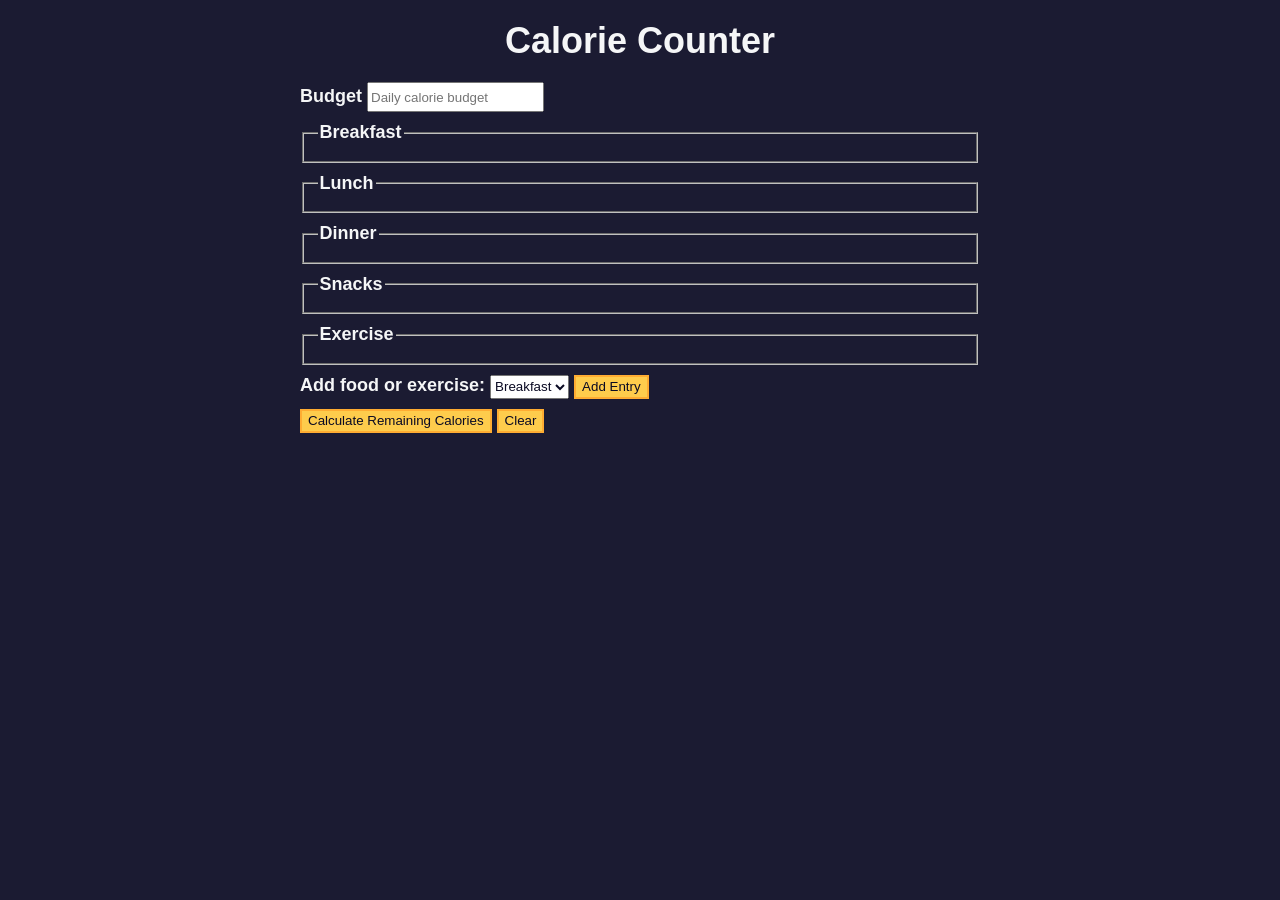
<file: Calorie Counter/index.html>
<!DOCTYPE html>
<html lang="en">
  <head>
    <meta charset="utf-8" />
    <meta name="viewport" content="width=device-width, initial-scale=1.0" />
    <link rel="stylesheet" href="styles.css" />
    <title>Calorie Counter</title>
  </head>
  <body>
    <main>
      <h1>Calorie Counter</h1>
      <div class="container">
        <form id="calorie-counter">
          <label for="budget">Budget</label>
          <input
            type="number"
            min="0"
            id="budget"
            placeholder="Daily calorie budget"
            required
          />
          <fieldset id="breakfast">
            <legend>Breakfast</legend>
            <div class="input-container"></div>
          </fieldset>
          <fieldset id="lunch">
            <legend>Lunch</legend>
            <div class="input-container"></div>
          </fieldset>
          <fieldset id="dinner">
            <legend>Dinner</legend>
            <div class="input-container"></div>
          </fieldset>
          <fieldset id="snacks">
            <legend>Snacks</legend>
            <div class="input-container"></div>
          </fieldset>
          <fieldset id="exercise">
            <legend>Exercise</legend>
            <div class="input-container"></div>
          </fieldset>
          <div class="controls">
            <span>
              <label for="entry-dropdown">Add food or exercise:</label>
              <select id="entry-dropdown" name="options">
                <option value="breakfast" selected>Breakfast</option>
                <option value="lunch">Lunch</option>
                <option value="dinner">Dinner</option>
                <option value="snacks">Snacks</option>
                <option value="exercise">Exercise</option>
              </select>
              <button type="button" id="add-entry">Add Entry</button>
            </span>
          </div>
          <div>
            <button type="submit">
              Calculate Remaining Calories
            </button>
            <button type="button" id="clear">Clear</button>
          </div>
        </form>
        <div id="output" class="output hide"></div>
      </div>
    </main>
    <script src="./script.js"></script>
  </body>
</html>
</file>
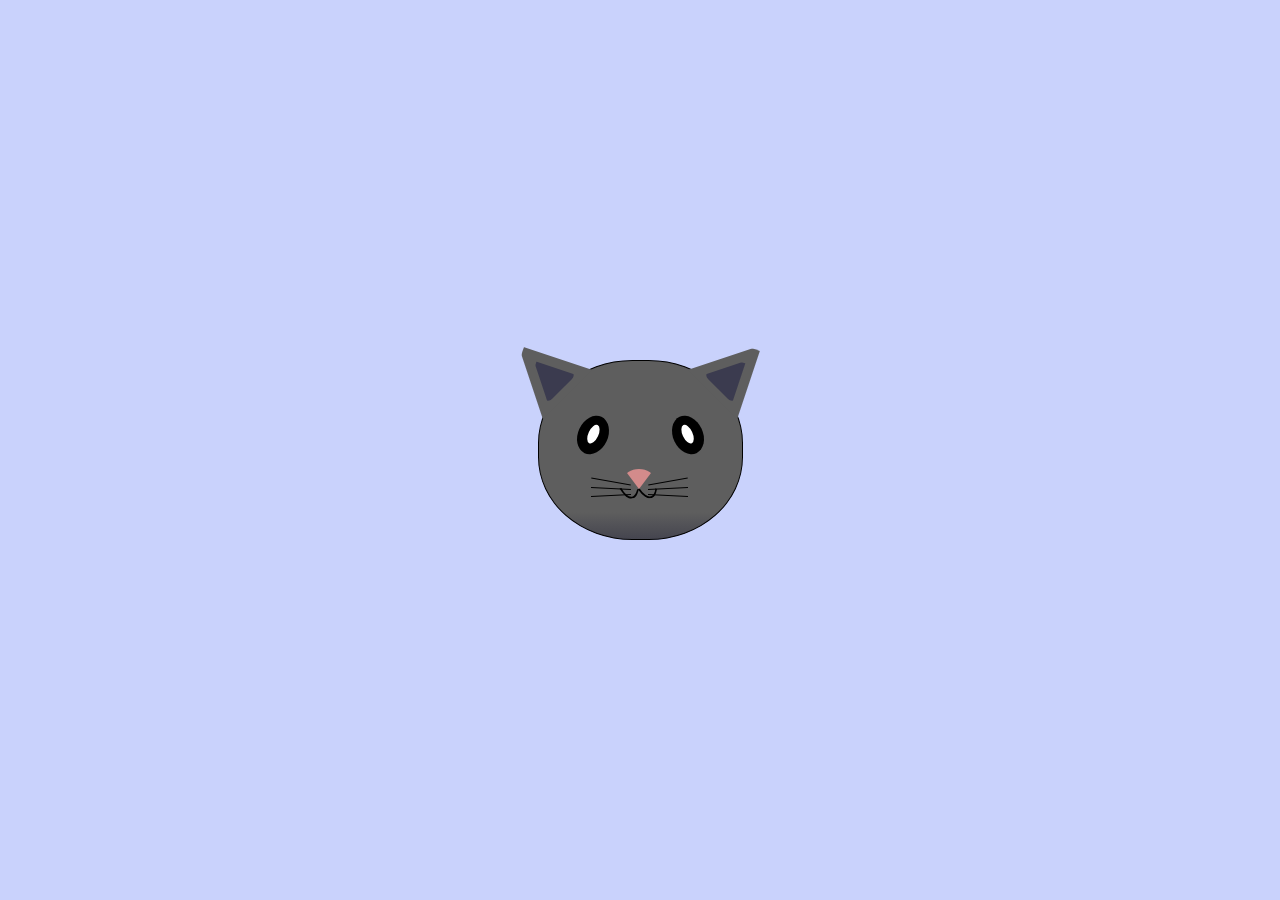
<file: Cat Painting/index.html>
<!DOCTYPE html>
<html lang="en">
<head>
    <meta charset="UTF-8">
    <title>fCC Cat Painting</title>
    <link rel="stylesheet" href="./styles.css">
</head>
<body>
    <main>
      <div class="cat-head">
        <div class="cat-ears">
          <div class="cat-left-ear">
            <div class="cat-left-inner-ear"></div>
          </div>
          <div class="cat-right-ear">
            <div class="cat-right-inner-ear"></div>
          </div>
        </div>

        <div class="cat-eyes">
          <div class="cat-left-eye">
            <div class="cat-left-inner-eye"></div>
          </div>
          <div class="cat-right-eye">
            <div class="cat-right-inner-eye"></div>
          </div>
        </div>
        
        <div class="cat-nose"></div>

        <div class="cat-mouth">
          <div class="cat-mouth-line-left"></div>
          <div class="cat-mouth-line-right"></div>
        </div>

        <div class="cat-whiskers">
          <div class="cat-whiskers-left">
            <div class="cat-whisker-left-top"></div>
            <div class="cat-whisker-left-middle"></div>
            <div class="cat-whisker-left-bottom"></div>
          </div>
          <div class="cat-whiskers-right">
            <div class="cat-whisker-right-top"></div>
            <div class="cat-whisker-right-middle"></div>
            <div class="cat-whisker-right-bottom"></div>
          </div>
        </div>

      </div>
    </main>
</body>
</html>
</file>
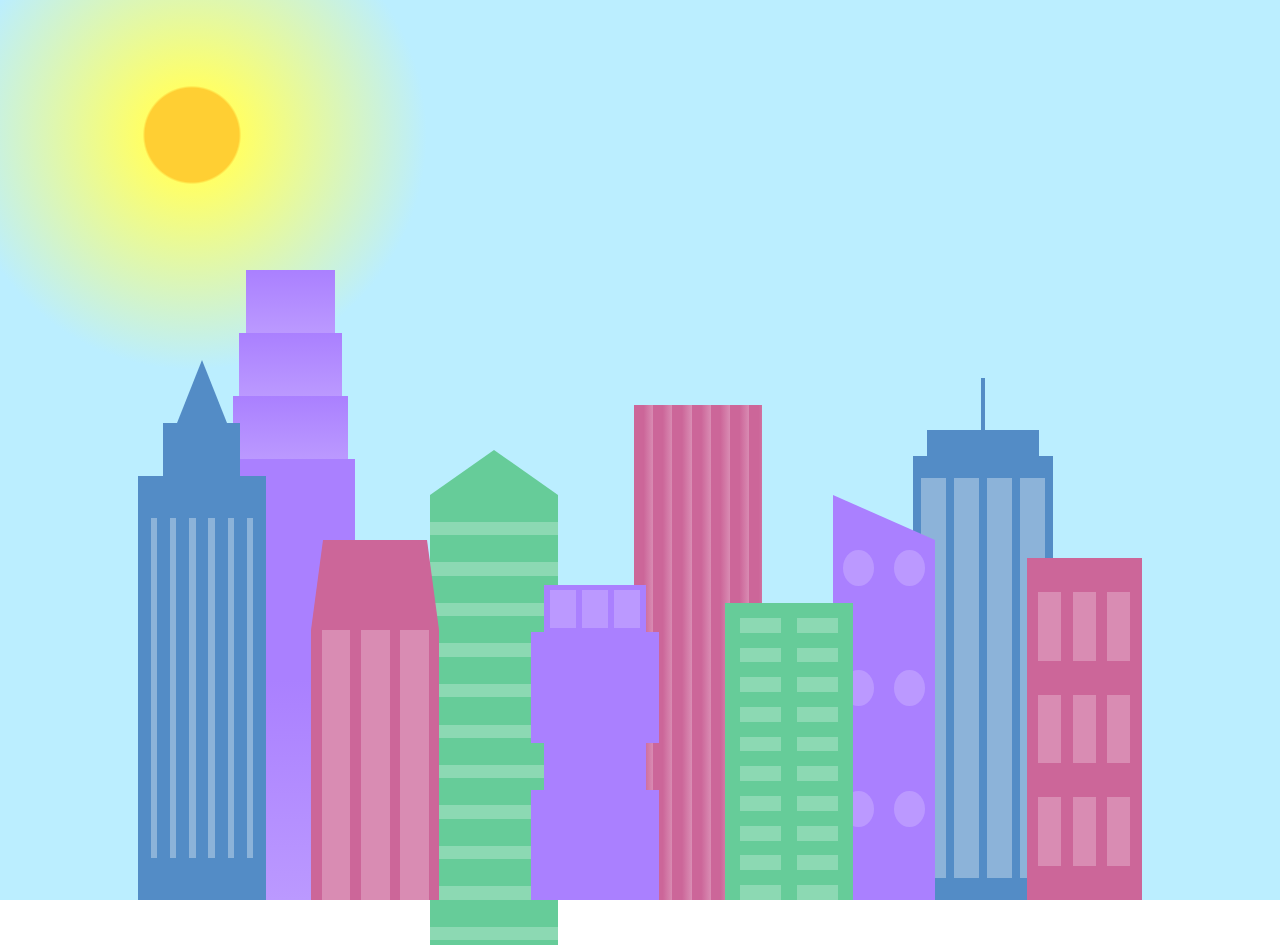
<file: City-Skyline/index.html>
<!DOCTYPE html>
<html lang="en">    
  <head>
    <meta charset="UTF-8">
    <meta name="viewport" content="width=device-width, initial-scale=1.0">
    <title>City Skyline</title>
    <link href="styles.css" rel="stylesheet" />   
  </head>

  <body>
    <div class="background-buildings sky">
      <div></div>
      <div></div>
      <div class="bb1 building-wrap">
        <div class="bb1a bb1-window"></div>
        <div class="bb1b bb1-window"></div>
        <div class="bb1c bb1-window"></div>
        <div class="bb1d"></div>
      </div>
      <div class="bb2">
        <div class="bb2a"></div>
        <div class="bb2b"></div>
      </div>
      <div class="bb3"></div>
      <div></div>
      <div class="bb4 building-wrap">
        <div class="bb4a"></div>
        <div class="bb4b"></div>
        <div class="bb4c window-wrap">
          <div class="bb4-window"></div>
          <div class="bb4-window"></div>
          <div class="bb4-window"></div>
          <div class="bb4-window"></div>
        </div>
      </div>
      <div></div>
      <div></div>
    </div>

    <div class="foreground-buildings">
      <div></div>
      <div></div>
      <div class="fb1 building-wrap">
        <div class="fb1a"></div>
        <div class="fb1b"></div>
        <div class="fb1c"></div>
      </div>
      <div class="fb2">
        <div class="fb2a"></div>
        <div class="fb2b window-wrap">
          <div class="fb2-window"></div>
          <div class="fb2-window"></div>
          <div class="fb2-window"></div>
        </div>
      </div>
      <div></div>
      <div class="fb3 building-wrap">
        <div class="fb3a window-wrap">
          <div class="fb3-window"></div>
          <div class="fb3-window"></div>
          <div class="fb3-window"></div>
        </div>
        <div class="fb3b"></div>
        <div class="fb3a"></div>
        <div class="fb3b"></div>
      </div>
      <div class="fb4">
        <div class="fb4a"></div>
        <div class="fb4b">
          <div class="fb4-window"></div>
          <div class="fb4-window"></div>
          <div class="fb4-window"></div>
          <div class="fb4-window"></div>
          <div class="fb4-window"></div>
          <div class="fb4-window"></div>
        </div>
      </div>
      <div class="fb5"></div>
      <div class="fb6"></div>
      <div></div>
      <div></div>
    </div>
  </body>
</html>
</file>
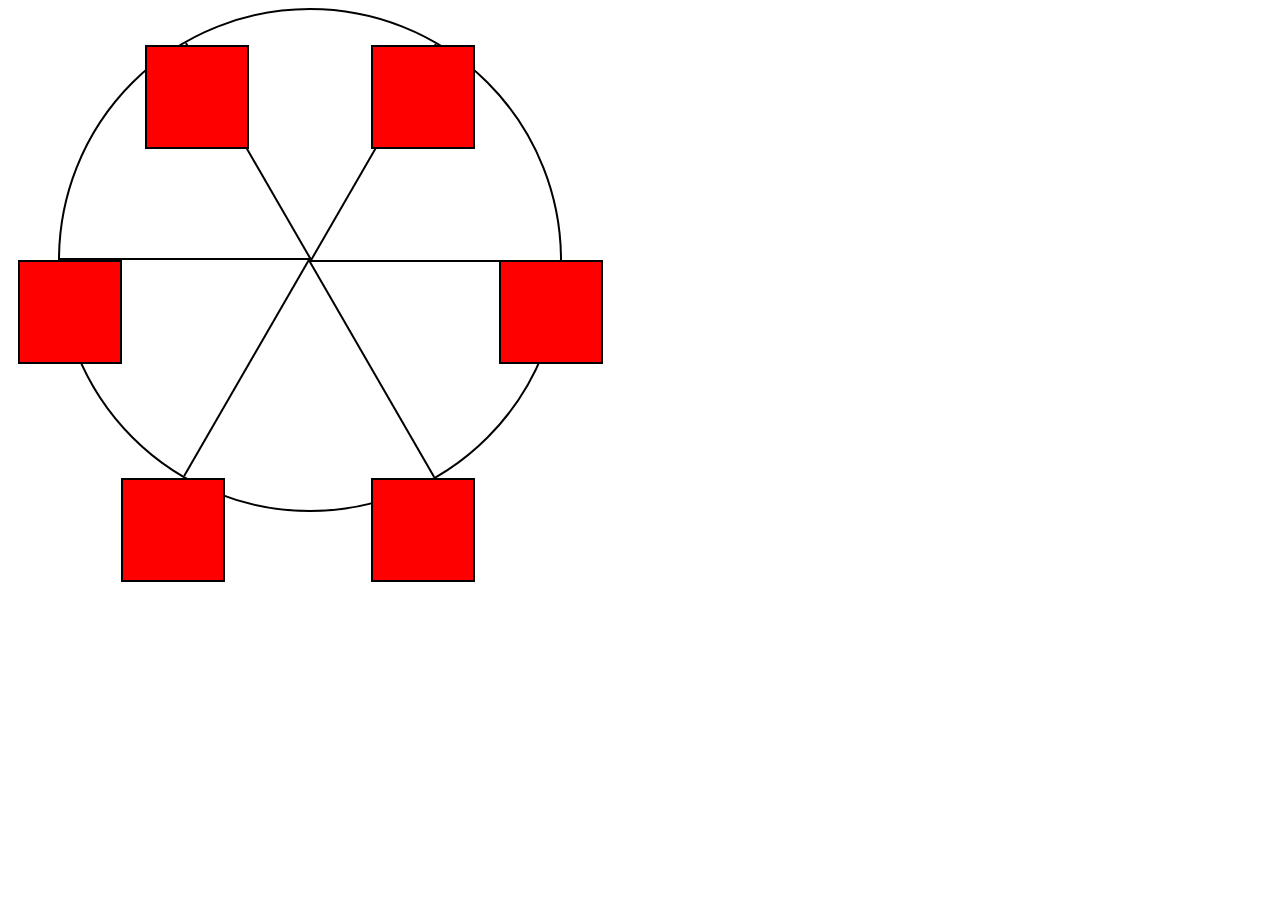
<file: Ferris Wheel/index.html>
<!DOCTYPE html>
<html lang="en">
  <head>
    <meta charset="UTF-8">
    <title>Ferris Wheel</title>
    <link rel="stylesheet" href="./styles.css">
  </head>
  <body>
    <div class="wheel">
      <span class="line"></span>
      <span class="line"></span>
      <span class="line"></span>
      <span class="line"></span>
      <span class="line"></span>
      <span class="line"></span>

      <div class="cabin"></div>
      <div class="cabin"></div>
      <div class="cabin"></div>
      <div class="cabin"></div>
      <div class="cabin"></div>
      <div class="cabin"></div>
    </div>
  </body>
</html>
</file>
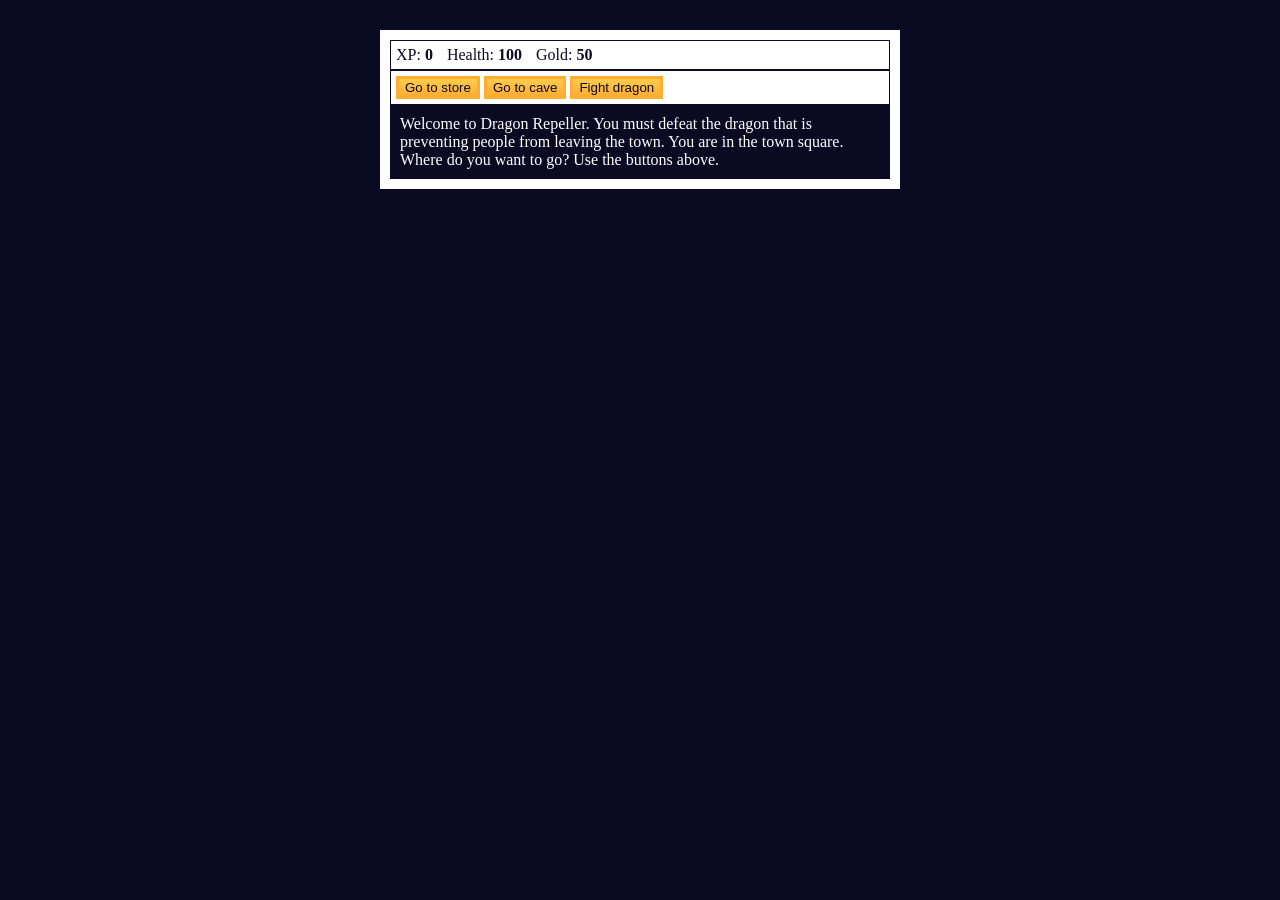
<file: Role Playing Game/index.html>
<!DOCTYPE html>
<html lang="en">
  <head>
    <meta charset="utf-8">
    <link rel="stylesheet" href="./styles.css">
    <title>RPG - Dragon Repeller</title>
  </head>
  <body>
    <div id="game">
      <div id="stats">
        <span class="stat">XP: <strong><span id="xpText">0</span></strong></span>
        <span class="stat">Health: <strong><span id="healthText">100</span></strong></span>
        <span class="stat">Gold: <strong><span id="goldText">50</span></strong></span>
      </div>
      <div id="controls">
        <button id="button1">Go to store</button>
        <button id="button2">Go to cave</button>
        <button id="button3">Fight dragon</button>
      </div>
      <div id="monsterStats">
        <span class="stat">Monster Name: <strong><span id="monsterName"></span></strong></span>
        <span class="stat">Health: <strong><span id="monsterHealth"></span></strong></span>
      </div>
      <div id="text">
        Welcome to Dragon Repeller. You must defeat the dragon that is preventing people from leaving the town. You are in the town square. Where do you want to go? Use the buttons above.
      </div>
    </div>
    <script src="./script.js"></script>
  </body>
</html>
</file>
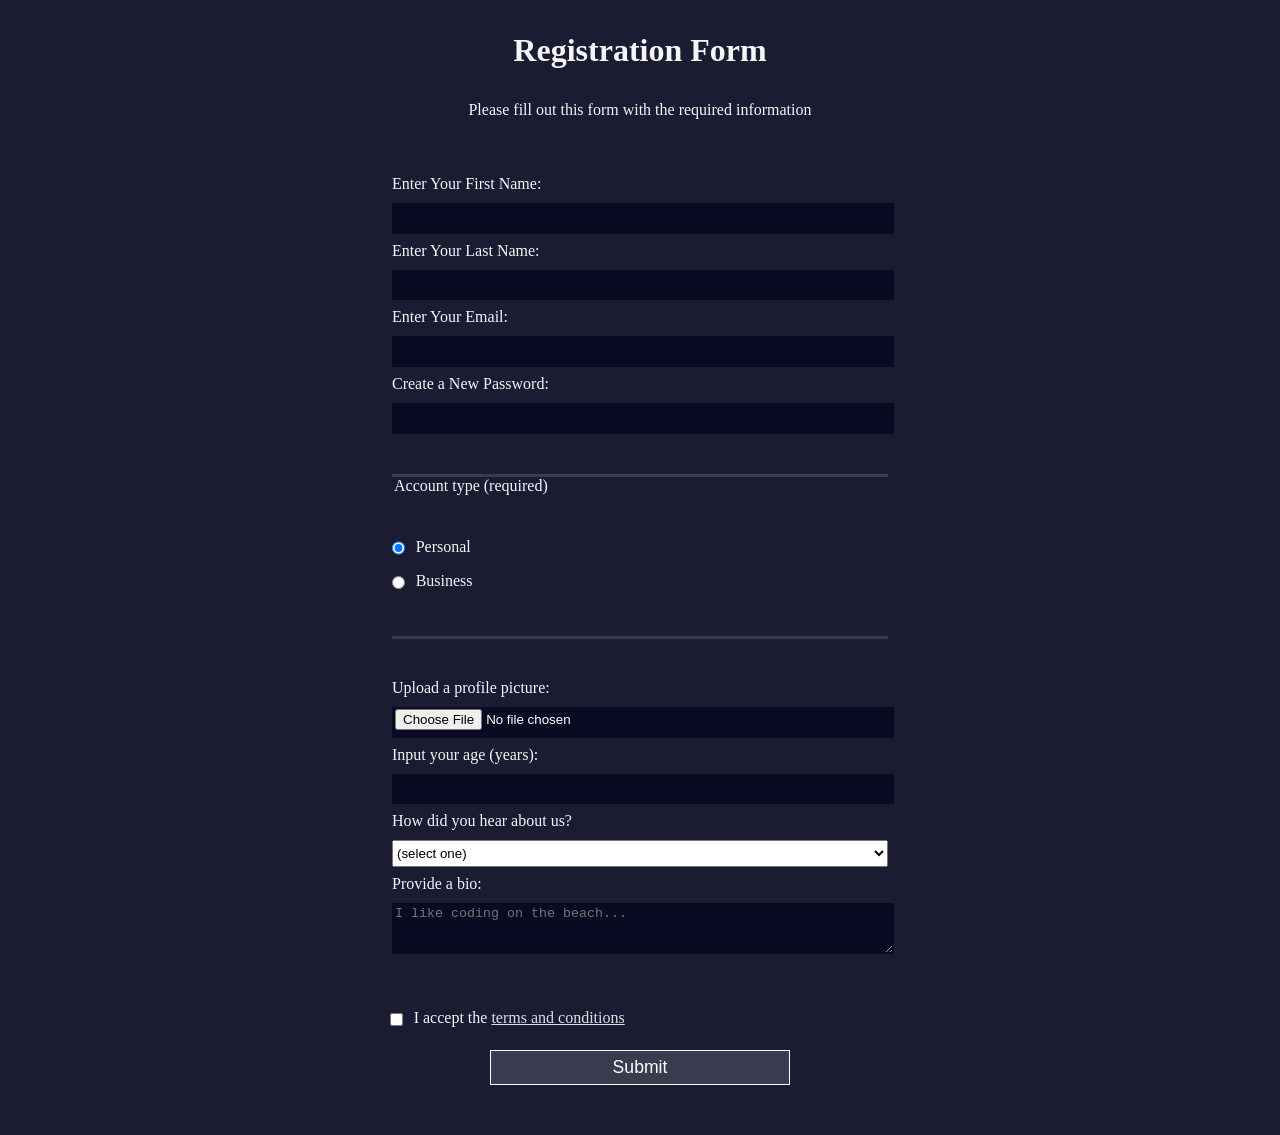
<file: Sample Form/index.html>
<!DOCTYPE html>
<html lang="en">
  <head>
    <meta charset="UTF-8">
    <title>Registration Form</title>
    <link rel="stylesheet" href="styles.css" />
  </head>
  <body>
    <h1>Registration Form</h1>
    <p>Please fill out this form with the required information</p>
    <form method="post" action='https://register-demo.freecodecamp.org'>
      <fieldset>
        <label for="first-name">Enter Your First Name: <input id="first-name" name="first-name" type="text" required /></label>
        <label for="last-name">Enter Your Last Name: <input id="last-name" name="last-name" type="text" required /></label>
        <label for="email">Enter Your Email: <input id="email" name="email" type="email" required /></label>
        <label for="new-password">Create a New Password: <input id="new-password" name="new-password" type="password" pattern="[a-z0-5]{8,}" required /></label>
      </fieldset>
      <fieldset>
        <legend>Account type (required)</legend>
        <label for="personal-account"><input id="personal-account" type="radio" name="account-type" class="inline" checked /> Personal</label>
        <label for="business-account"><input id="business-account" type="radio" name="account-type" class="inline" /> Business</label>
      </fieldset>
      <fieldset>
        <label for="profile-picture">Upload a profile picture: <input id="profile-picture" type="file" name="file" /></label>
        <label for="age">Input your age (years): <input id="age" type="number" name="age" min="13" max="120" /></label>
        <label for="referrer">How did you hear about us?
          <select id="referrer" name="referrer">
            <option value="">(select one)</option>
            <option value="1">freeCodeCamp News</option>
            <option value="2">freeCodeCamp YouTube Channel</option>
            <option value="3">freeCodeCamp Forum</option>
            <option value="4">Other</option>
          </select>
        </label>
        <label for="bio">Provide a bio:
          <textarea id="bio" name="bio" rows="3" cols="30" placeholder="I like coding on the beach..."></textarea>
        </label>
      </fieldset>
      <label for="terms-and-conditions">
        <input class="inline" id="terms-and-conditions" type="checkbox" required name="terms-and-conditions" /> I accept the <a href="https://www.freecodecamp.org/news/terms-of-service/">terms and conditions</a>
      </label>
      <input type="submit" value="Submit" />
    </form>
  </body>
</html>
</file>
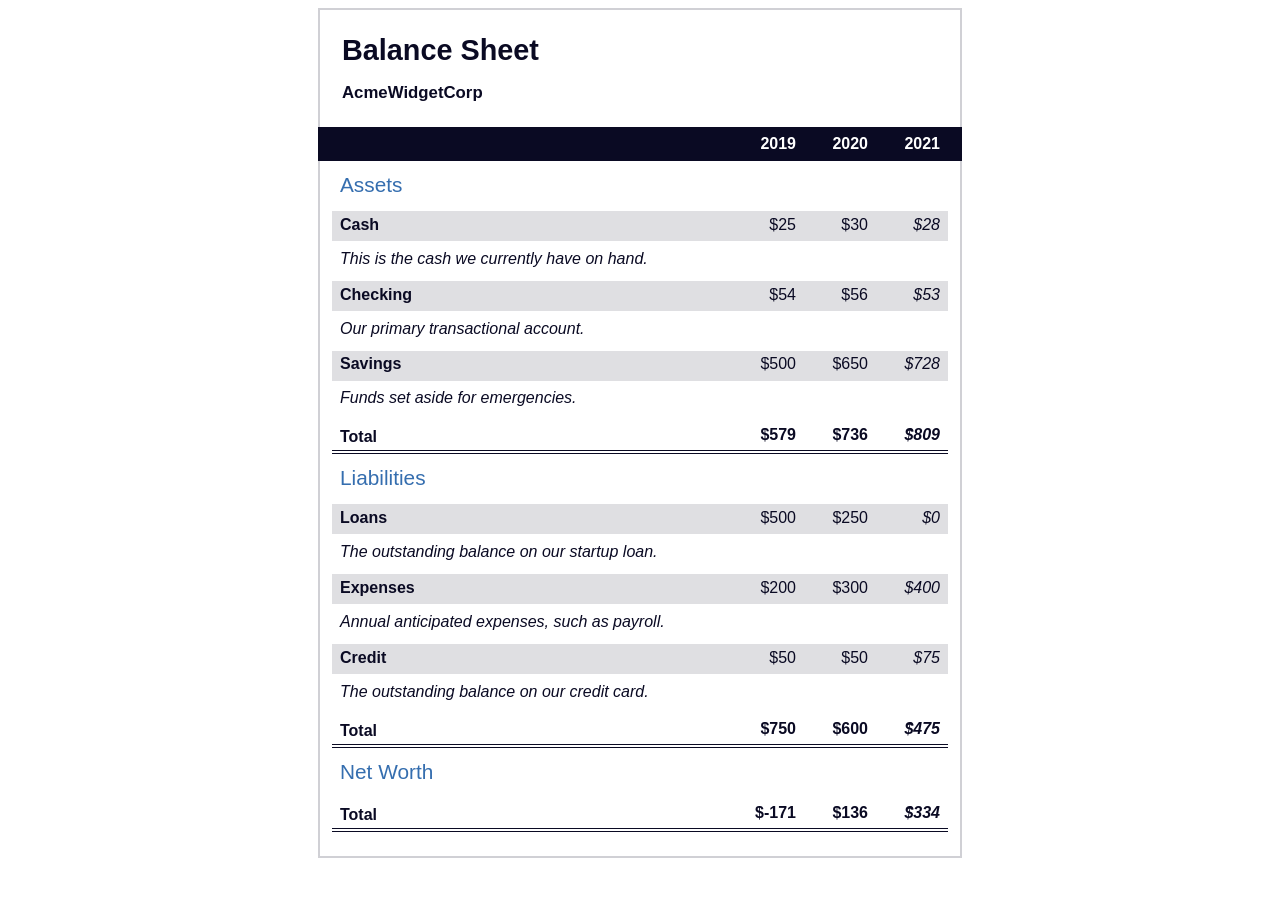
<file: Sample Table/index.html>
<!DOCTYPE html>
<html lang="en">
  <head>
    <meta charset="UTF-8">
    <meta name="viewport" content="width=device-width, initial-scale=1.0">
    <title>Balance Sheet</title>
    <link rel="stylesheet" href="./styles.css">
    <link rel="shortcut icon" href="favicon.svg" type="image/x-icon">
  </head>
  <body>
    <main>
      <section>
        <h1>
          <span class="flex">
            <span>AcmeWidgetCorp</span>
            <span>Balance Sheet</span>
          </span>
        </h1>
        <div id="years" aria-hidden="true">
          <span class="year">2019</span>
          <span class="year">2020</span>
          <span class="year">2021</span>
        </div>
        <div class="table-wrap">
          <table>
            <caption>Assets</caption>
            <thead>
              <tr>
                <td></td>
                <th><span class="sr-only year">2019</span></th>
                <th><span class="sr-only year">2020</span></th>
                <th class="current"><span class="sr-only year">2021</span></th>
              </tr>
            </thead>
            <tbody>
              <tr class="data">
                <th>Cash <span class="description">This is the cash we currently have on hand.</span></th>
                <td>$25</td>
                <td>$30</td>
                <td class="current">$28</td>
              </tr>
              <tr class="data">
                <th>Checking <span class="description">Our primary transactional account.</span></th>
                <td>$54</td>
                <td>$56</td>
                <td class="current">$53</td>
              </tr>
              <tr class="data">
                <th>Savings <span class="description">Funds set aside for emergencies.</span></th>
                <td>$500</td>
                <td>$650</td>
                <td class="current">$728</td>
              </tr>
              <tr class="total">
                <th>Total <span class="sr-only">Assets</span></th>
                <td>$579</td>
                <td>$736</td>
                <td class="current">$809</td>
              </tr>
            </tbody>
          </table>
          <table>
            <caption>Liabilities</caption>
            <thead>
              <tr>
              <td></td>
              <th><span class="sr-only">2019</span></th>
              <th><span class="sr-only">2020</span></th>
              <th><span class="sr-only">2021</span></th>
              </tr>
            </thead>
            <tbody>
              <tr class="data">
                <th>Loans <span class="description">The outstanding balance on our startup loan.</span></th>
                <td>$500</td>
                <td>$250</td>
                <td class="current">$0</td>
              </tr>
              <tr class="data">
                <th>Expenses <span class="description">Annual anticipated expenses, such as payroll.</span></th>
                <td>$200</td>
                <td>$300</td>
                <td class="current">$400</td>
              </tr>
              <tr class="data">
                <th>Credit <span class="description">The outstanding balance on our credit card.</span></th>
                <td>$50</td>
                <td>$50</td>
                <td class="current">$75</td>
              </tr>
              <tr class="total">
                <th>Total <span class="sr-only">Liabilities</span></th>
                <td>$750</td>
                <td>$600</td>
                <td class="current">$475</td>
              </tr>
            </tbody>
          </table>
          <table>
            <caption>Net Worth</caption>
            <thead>
              <tr>
              <td></td>
              <th><span class="sr-only">2019</span></th>
              <th><span class="sr-only">2020</span></th>
              <th><span class="sr-only">2021</span></th>
              </tr>
            </thead>
            <tbody>
              <tr class="total">
                <th>Total <span class="sr-only">Net Worth</span></th>
                <td>$-171</td>
                <td>$136</td>
                <td class="current">$334</td>
              </tr>
            </tbody>
          </table>
        </div>
      </section>
    </main>
  </body>
</html>
</file>
<file: Calorie Counter/styles.css>
:root {
  --light-grey: #f5f6f7;
  --dark-blue: #0a0a23;
  --fcc-blue: #1b1b32;
  --light-yellow: #fecc4c;
  --dark-yellow: #feac32;
  --light-pink: #ffadad;
  --dark-red: #850000;
  --light-green: #acd157;
}

body {
  font-family: "Lato", Helvetica, Arial, sans-serif;
  font-size: 18px;
  background-color: var(--fcc-blue);
  color: var(--light-grey);
}

h1 {
  text-align: center;
}

.container {
  width: 90%;
  max-width: 680px;
}

h1,
.container,
.output {
  margin: 20px auto;
}

label,
legend {
  font-weight: bold;
}

.input-container {
  display: flex;
  flex-direction: column;
}

button {
  cursor: pointer;
  text-decoration: none;
  background-color: var(--light-yellow);
  border: 2px solid var(--dark-yellow);
}

button,
input,
select {
  min-height: 24px;
  color: var(--dark-blue);
}

fieldset,
label,
button,
input,
select {
  margin-bottom: 10px;
}

.output {
  border: 2px solid var(--light-grey);
  padding: 10px;
  text-align: center;
}

.hide {
  display: none;
}

.output span {
  font-weight: bold;
  font-size: 1.2em;
}

.surplus {
  color: var(--light-pink);
}

.deficit {
  color: var(--light-green);
}
</file>
<file: Cat Painting/styles.css>
* {
  box-sizing: border-box;
}

body {
  background-color: #c9d2fc;
}

.cat-head {
  position: absolute;
  right: 0;
  left: 0;
  top: 0;
  bottom: 0;
  margin: auto;
  background: linear-gradient(#5e5e5e 85%, #45454f 100%);
  width: 205px;
  height: 180px;
  border: 1px solid #000;
  border-radius: 46%;
}

.cat-left-ear {
  position: absolute;
  top: -26px;
  left: -31px;
  z-index: 1;
  border-top-left-radius: 90px;
  border-top-right-radius: 10px;
  transform: rotate(-45deg);
  border-left: 35px solid transparent;
  border-right: 35px solid transparent;
  border-bottom: 70px solid #5e5e5e;
}

.cat-right-ear {
  position: absolute;
  top: -26px;
  left: 163px;
  z-index: 1;
  transform: rotate(45deg);
  border-top-left-radius: 90px;
  border-top-right-radius: 10px;
  border-left: 35px solid transparent;
  border-right: 35px solid transparent;
  border-bottom: 70px solid #5e5e5e;
}

.cat-left-inner-ear {
  position: absolute;
  top: 22px;
  left: -20px;
  border-top-left-radius: 90px;
  border-top-right-radius: 10px;
  border-bottom-right-radius: 40%;
  border-bottom-left-radius: 40%;
  border-left: 20px solid transparent;
  border-right: 20px solid transparent;
  border-bottom: 40px solid #3b3b4f;
}

.cat-right-inner-ear {
  position: absolute;
  top: 22px;
  left: -20px;
  border-top-left-radius: 90px;
  border-top-right-radius: 10px;
  border-bottom-right-radius: 40%;
  border-bottom-left-radius: 40%;
  border-left: 20px solid transparent;
  border-right: 20px solid transparent;
  border-bottom: 40px solid #3b3b4f;
}

.cat-left-eye {
  position: absolute;
  top: 54px;
  left: 39px;
  border-radius: 60%;
  transform: rotate(25deg);
  width: 30px;
  height: 40px;
  background-color: #000;
}

.cat-right-eye {
  position: absolute;
  top: 54px;
  left: 134px;
  border-radius: 60%;
  transform: rotate(-25deg);
  width: 30px;
  height: 40px;
  background-color: #000;
}

.cat-left-inner-eye {
  position: absolute;
  top: 9px;
  left: 10px;
  width: 10px;
  height: 20px;
  transform: rotate(0deg);
  background-color: #fff;
  border-radius: 60%;
}

.cat-right-inner-eye {
  position: absolute;
  top: 9px;
  left: 10px;
  transform: rotate(0deg);
  width: 10px;
  height: 20px;
  background-color: #fff;
  border-radius: 60%;
}

.cat-nose {
  position: absolute;
  top: 108px;
  left: 85px;
  border-top-left-radius: 50%;
  border-bottom-right-radius: 50%;
  border-bottom-left-radius: 50%;
  transform: rotate(180deg);
  border-left: 15px solid transparent;
  border-right: 15px solid transparent;
  border-bottom: 20px solid #d38b8b;
}

.cat-mouth div {
  width: 30px;
  height: 50px;
  border: 2px solid #000;
  border-radius: 190%/190px 150px 0 0;
  border-color: black transparent transparent transparent;
}

.cat-mouth-line-left {
  position: absolute;
  top: 88px;
  left: 74px;
  transform: rotate(170deg);
}

.cat-mouth-line-right {
  position: absolute;
  top: 88px;
  left: 91px;
  transform: rotate(165deg);
}

.cat-whiskers-left div {
  width: 40px;
  height: 1px;
  background-color: #000;
}

.cat-whiskers-right div {
  width: 40px;
  height: 1px;
  background-color: #000;
}

.cat-whisker-left-top {
  position: absolute;
  top: 120px;
  left: 52px;
  transform: rotate(10deg);
}

.cat-whisker-left-middle {
  position: absolute;
  top: 127px;
  left: 52px;
  transform: rotate(3deg);
}

.cat-whisker-left-bottom {
  position: absolute;
  top: 134px;
  left: 52px;
  transform: rotate(-3deg);
}

.cat-whisker-right-top {
  position: absolute;
  top: 120px;
  left: 109px;
  transform: rotate(-10deg);
}

.cat-whisker-right-middle {
  position: absolute;
  top: 127px;
  left: 109px;
  transform: rotate(-3deg);
}

.cat-whisker-right-bottom {
  position: absolute;
  top: 134px;
  left: 109px;
  
  transform: rotate(3deg);
}
</file>
<file: City-Skyline/styles.css>
:root {
  --building-color1: #aa80ff;
  --building-color2: #66cc99;
  --building-color3: #cc6699;
  --building-color4: #538cc6;
  --window-color1: #bb99ff;
  --window-color2: #8cd9b3;
  --window-color3: #d98cb3;
  --window-color4: #8cb3d9;
}

* {
  box-sizing: border-box;
}

body {
  height: 100vh;
  margin: 0;
  overflow: hidden;
}

.background-buildings, .foreground-buildings {
  width: 100%;
  height: 100%;
  display: flex;
  align-items: flex-end;
  justify-content: space-evenly;
  position: absolute;
  top: 0;
}

.building-wrap {
  display: flex;
  flex-direction: column;
  align-items: center;
}

.window-wrap {
  display: flex;
  align-items: center;
  justify-content: space-evenly;
}

.sky {
  background: radial-gradient(
      closest-corner circle at 15% 15%,
      #ffcf33,
      #ffcf33 20%,
      #ffff66 21%,
      #bbeeff 100%
    );
}

/* BACKGROUND BUILDINGS - "bb" stands for "background building" */
.bb1 {
  width: 10%;
  height: 70%;
}

.bb1a {
  width: 70%;
}
  
.bb1b {
  width: 80%;
}
  
.bb1c {
  width: 90%;
}

.bb1d {
  width: 100%;
  height: 70%;
  background: linear-gradient(
      var(--building-color1) 50%,
      var(--window-color1)
    );
}

.bb1-window {
  height: 10%;
  background: linear-gradient(
      var(--building-color1),
      var(--window-color1)
    );
}

.bb2 {
  width: 10%;
  height: 50%;
}

.bb2a {
  border-bottom: 5vh solid var(--building-color2);
  border-left: 5vw solid transparent;
  border-right: 5vw solid transparent;
}

.bb2b {
  width: 100%;
  height: 100%;
  background: repeating-linear-gradient(
      var(--building-color2),
      var(--building-color2) 6%,
      var(--window-color2) 6%,
      var(--window-color2) 9%
    );
}

.bb3 {
  width: 10%;
  height: 55%;
  background: repeating-linear-gradient(
      90deg,
      var(--building-color3),
      var(--building-color3),
      var(--window-color3) 15%
    );
}

.bb4 {
  width: 11%;
  height: 58%;
}

.bb4a {
  width: 3%;
  height: 10%;
  background-color: var(--building-color4);
}

.bb4b {
  width: 80%;
  height: 5%;
  background-color: var(--building-color4);
}
  
.bb4c {
  width: 100%;
  height: 85%;
  background-color: var(--building-color4);
}

.bb4-window {
  width: 18%;
  height: 90%;
  background-color: var(--window-color4);
}

/* FOREGROUND BUILDINGS - "fb" stands for "foreground building" */
.fb1 {
  width: 10%;
  height: 60%;
}

.fb1a {
  border-bottom: 7vh solid var(--building-color4);
  border-left: 2vw solid transparent;
  border-right: 2vw solid transparent;
}

.fb1b {
  width: 60%;
  height: 10%;
  background-color: var(--building-color4);
}
  
.fb1c {
  width: 100%;
  height: 80%;
  background: repeating-linear-gradient(
      90deg,
      var(--building-color4),
      var(--building-color4) 10%,
      transparent 10%,
      transparent 15%
    ),
    repeating-linear-gradient(
      var(--building-color4),
      var(--building-color4) 10%,
      var(--window-color4) 10%,
      var(--window-color4) 90%
    );
}

.fb2 {
  width: 10%;
  height: 40%;
}

.fb2a {
  width: 100%;
  border-bottom: 10vh solid var(--building-color3);
  border-left: 1vw solid transparent;
  border-right: 1vw solid transparent;
}

.fb2b {
  width: 100%;
  height: 75%;
  background-color: var(--building-color3);
}

.fb2-window {
  width: 22%;
  height: 100%;
  background-color: var(--window-color3);
}

.fb3 {
  width: 10%;
  height: 35%;
}
  
.fb3a {
  width: 80%;
  height: 15%;
  background-color: var(--building-color1);
}
  
.fb3b {
  width: 100%;
  height: 35%;
  background-color: var(--building-color1);
}

.fb3-window {
  width: 25%;
  height: 80%;
  background-color: var(--window-color1);
}

.fb4 {
  width: 8%;
  height: 45%;
  position: relative;
  left: 10%;
}

.fb4a {
  border-top: 5vh solid transparent;
  border-left: 8vw solid var(--building-color1);
}

.fb4b {
  width: 100%;
  height: 89%;
  background-color: var(--building-color1);
  display: flex;
  flex-wrap: wrap;
}

.fb4-window {
  width: 30%;
  height: 10%;
  border-radius: 50%;
  background-color: var(--window-color1);
  margin: 10%;
}

.fb5 {
  width: 10%;
  height: 33%;
  position: relative;
  right: 10%;
  background: repeating-linear-gradient(
      var(--building-color2),
      var(--building-color2) 5%,
      transparent 5%,
      transparent 10%
    ),
    repeating-linear-gradient(
      90deg,
      var(--building-color2),
      var(--building-color2) 12%,
      var(--window-color2) 12%,
      var(--window-color2) 44%
    );
}

.fb6 {
  width: 9%;
  height: 38%;
  background: repeating-linear-gradient(
      90deg,
      var(--building-color3),
      var(--building-color3) 10%,
      transparent 10%,
      transparent 30%
    ),
    repeating-linear-gradient(
      var(--building-color3),
      var(--building-color3) 10%,
      var(--window-color3) 10%,
      var(--window-color3) 30%
    );
}

@media (max-width: 1000px) {
  :root {
    --building-color1: #000;
    --building-color2: #000;
    --building-color3: #000;
    --building-color4: #000;
    --window-color1: #777;
    --window-color2: #777;
    --window-color3: #777;
    --window-color4: #777;
  }
  .sky {
    background: radial-gradient(
        closest-corner circle at 15% 15%,
        #ccc,
        #ccc 20%,
        #445 21%,
        #223 100%
      );
  }
}
</file>
<file: Ferris Wheel/styles.css>
.wheel {
   border: 2px solid black;
   border-radius: 50%;
   margin-left: 50px;
   position: absolute;
   height: 55vw;
   width: 55vw;
   max-width: 500px;
   max-height: 500px;
   animation-name: wheel;
   animation-duration: 5s;
   animation-iteration-count: infinite;
   animation-timing-function: linear;
 }
 
 .line {
   background-color: black;
   width: 50%;
   height: 2px;
   position: absolute;
   top: 50%;
   left: 50%;
   transform-origin: 0% 0%;
 }
 
 .line:nth-of-type(2) {
   transform: rotate(60deg);
 }
 .line:nth-of-type(3) {
   transform: rotate(120deg);
 }
 .line:nth-of-type(4) {
   transform: rotate(180deg);
 }
 .line:nth-of-type(5) {
   transform: rotate(240deg);
 }
 .line:nth-of-type(6) {
   transform: rotate(300deg);
 }
 
 .cabin {
   background-color: red;
   width: 20%;
   height: 20%;
   position: absolute;
   border: 2px solid;
   transform-origin: 50% 0%;
   animation: cabins 5s linear infinite;
 }
 
 .cabin:nth-of-type(1) {
   right: -8.5%;
   top: 50%;
 }
 .cabin:nth-of-type(2) {
   right: 17%;
   top: 93.5%;
 }
 .cabin:nth-of-type(3) {
   right: 67%;
   top: 93.5%;
 }
 .cabin:nth-of-type(4) {
   left: -8.5%;
   top: 50%;
 }
 .cabin:nth-of-type(5) {
   left: 17%;
   top: 7%;
 }
 .cabin:nth-of-type(6) {
   right: 17%;
   top: 7%;
 }
 
 @keyframes wheel {
    0% {
      transform: rotate(0deg);
    }
    100% {
      transform: rotate(360deg);
    }
 }
 
 @keyframes cabins {
   0% {
     transform: rotate(0deg);
   }
   25% {
     background-color: yellow;
   }
   50% {
     background-color: purple;
   }
   75% {
     background-color: yellow;
   }
   100% {
     transform: rotate(-360deg);
   }
 }
</file>
<file: Role Playing Game/styles.css>
body {
   background-color: #0a0a23;
 }
 
 #text {
   background-color: #0a0a23;
   color: #ffffff;
   padding: 10px;
 }
 
 #game {
   max-width: 500px;
   max-height: 400px;
   background-color: #ffffff;
   color: #ffffff;
   margin: 30px auto 0px;
   padding: 10px;
 }
 
 #controls,
 #stats {
   border: 1px solid #0a0a23;
   padding: 5px;
   color: #0a0a23;
 }
 
 #monsterStats {
   display: none;
   border: 1px solid #0a0a23;
   padding: 5px;
   color: #ffffff;
   background-color: #c70d0d;
 }
 
 .stat {
   padding-right: 10px;
 }
 
 button {
   cursor: pointer;
   color: #0a0a23;
   background-color: #feac32;
   background-image: linear-gradient(#fecc4c, #ffac33);
   border: 3px solid #feac32;
 }
</file>
<file: Sample Form/styles.css>
body {
  width: 100%;
  height: 100vh;
  margin: 0;
  background-color: #1b1b32;
  color: #f5f6f7;
  font-family: Tahoma;
  font-size: 16px;
}

h1, p {
  margin: 1em auto;
  text-align: center;
}

form {
  width: 60vw;
  max-width: 500px;
  min-width: 300px;
  margin: 0 auto;
  padding-bottom: 2em;
}

fieldset {
  border: none;
  padding: 2rem 0;
  border-bottom: 3px solid #3b3b4f;
}

fieldset:last-of-type {
  border-bottom: none;
}

label {
  display: block;
  margin: 0.5rem 0;
}

input,
textarea,
select {
  margin: 10px 0 0 0;
  width: 100%;
  min-height: 2em;
}

input, textarea {
  background-color: #0a0a23;
  border: 1px solid #0a0a23;
  color: #ffffff;
}

.inline {
  width: unset;
  margin: 0 0.5em 0 0;
  vertical-align: middle;
}

input[type="submit"] {
  display: block;
  width: 60%;
  margin: 1em auto;
  height: 2em;
  font-size: 1.1rem;
  background-color: #3b3b4f;
  border-color: white;
  min-width: 300px;
}

input[type="file"] {
  padding: 1px 2px;
}

.inline{
  display: inline; 
}

a {
  color: #dfdfe2;
}
</file>
<file: Sample Table/styles.css>
span[class~="sr-only"] {
  border: 0 !important;
  clip: rect(1px, 1px, 1px, 1px) !important;
  clip-path: inset(50%) !important;
  height: 1px !important;
  width: 1px !important;
  position: absolute !important;
  overflow: hidden !important;
  white-space: nowrap !important;
  padding: 0 !important;
  margin: -1px !important;
}

html {
  box-sizing: border-box;
}

body {
  font-family: sans-serif;
  color: #0a0a23;
}

h1 {
  max-width: 37.25rem;
  margin: 0 auto;
  padding: 1.5rem 1.25rem;
}

h1 .flex {
  display: flex;
  flex-direction: column-reverse;
  gap: 1rem;
}

h1 .flex span:first-of-type {
  font-size: 0.7em;
}

h1 .flex span:last-of-type {
  font-size: 1.2em;
}

section {
  max-width: 40rem;
  margin: 0 auto;
  border: 2px solid #d0d0d5;
}

#years {
  display: flex;
  justify-content: flex-end;
  position: sticky;
  z-index: 999;
  top: 0;
  background: #0a0a23;
  color: #fff;
  padding: 0.5rem calc(1.25rem + 2px) 0.5rem 0;
  margin: 0 -2px;
}

#years span[class] {
  font-weight: bold;
  width: 4.5rem;
  text-align: right;
}

.table-wrap {
  padding: 0 0.75rem 1.5rem 0.75rem;
}

table {
  border-collapse: collapse;
  border: 0;
  width: 100%;
  position: relative;
  margin-top: 3rem;
}

table caption {
  color: #356eaf;
  font-size: 1.3em;
  font-weight: normal;
  position: absolute;
  top: -2.25rem;
  left: 0.5rem;
}

tbody td {
  width: 100vw;
  min-width: 4rem;
  max-width: 4rem;
}

tbody th {
  width: calc(100% - 12rem);
}

tr[class="total"] {
  border-bottom: 4px double #0a0a23;
  font-weight: bold;
}

tr[class="total"] th {
  text-align: left;
  padding: 0.5rem 0 0.25rem 0.5rem;
}

tr.total td {
  text-align: right;
  padding: 0 0.25rem;
}

tr.total td:nth-of-type(3) {
  padding-right: 0.5rem;
}

tr.total:hover {
  background-color: #99c9ff;
}

td.current {
  font-style: italic;
}

tr.data {
  background-image: linear-gradient(to bottom, #dfdfe2 1.845rem, white 1.845rem);
}

tr.data th {
  text-align: left;
  padding-top: 0.3rem;
  padding-left: 0.5rem;
}

tr.data th .description {
  display: block;
  font-weight: normal;
  font-style: italic;
  padding: 1rem 0 0.75rem;
  margin-right: -13.5rem;
}

tr.data td {
  vertical-align: top;
  padding: 0.3rem 0.25rem 0;
  text-align: right;
}

tr.data td:last-of-type {
  padding-right: 0.5rem;
}
</file>
